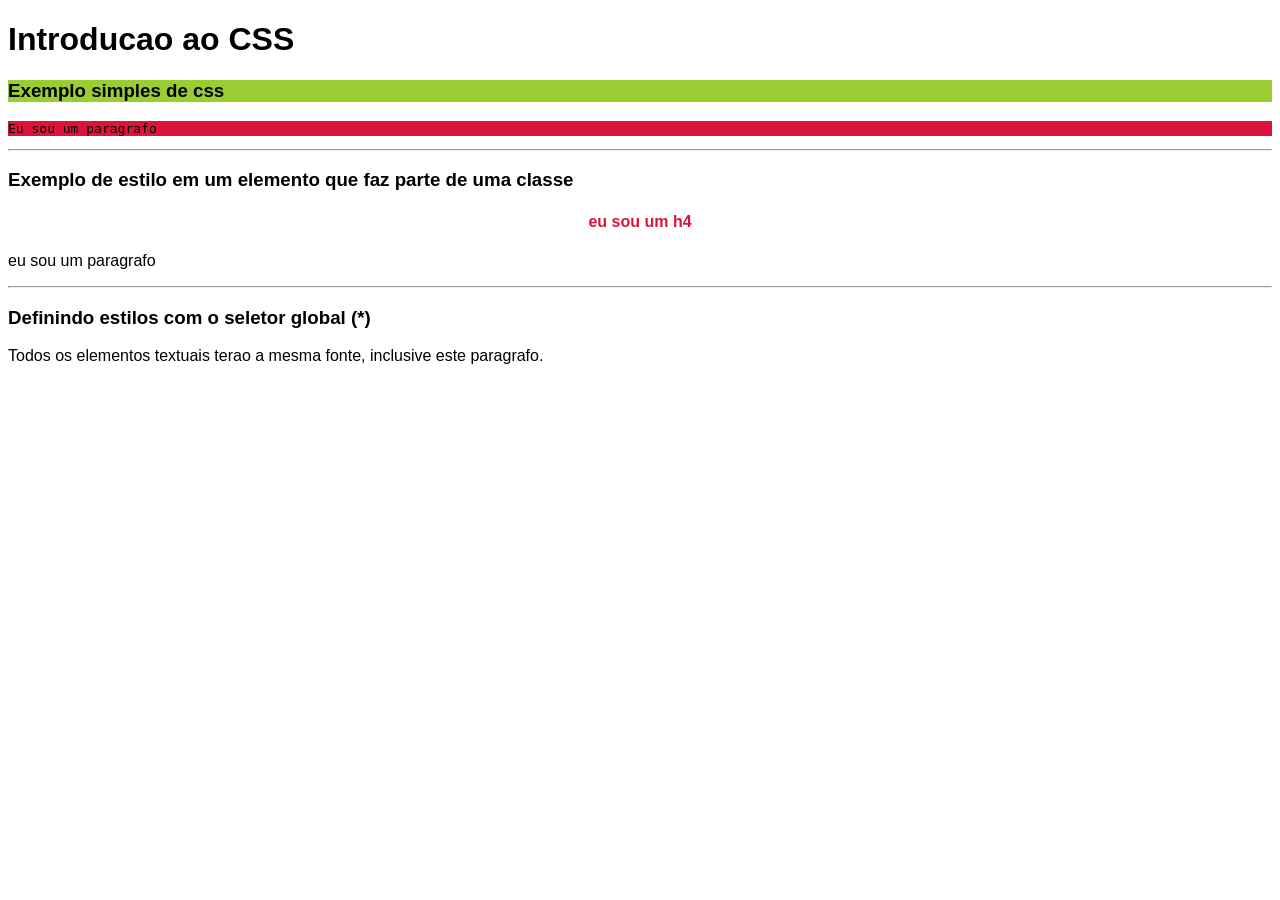
<file: Aula1/index.html>
<!DOCTYPE html>
    <html lang="pt-br">

<head>

    <meta charset="UTF-8">
    <meta name="viewport" content="width=device-width, initial-scale=1.0">
    <title>Conteudo Aula 01 - css</title>

<style>

    h4.centralizado {
        text-align: center;
        color: crimson;
    }

    * {
        font-family: 'Trebuchet MS', 'Lucida Sans Unicode', 'Lucida Grande', 'Lucida Sans', Arial, sans-serif;
    }










</style>

</head>
<body>

    <h1>Introducao ao  CSS</h1>


    <h3 style="font-family: sans-serif; background-color: yellowgreen;">Exemplo simples de css</h3>

    <p style="font-family: monospace;background-color: crimson;">Eu sou um paragrafo</p>

    <hr>

    
    <h3>Exemplo de estilo em um elemento que faz parte de uma classe</h3>


    <h4 class="centralizado">eu sou um h4</h4>

    <p class="centralizado">eu sou um paragrafo</p>

    <hr>

    <h3>Definindo estilos com o seletor global (*)</h3>


    <p>Todos os elementos textuais terao a mesma fonte, inclusive este paragrafo.</p>



    
</body>
</html>
</file>
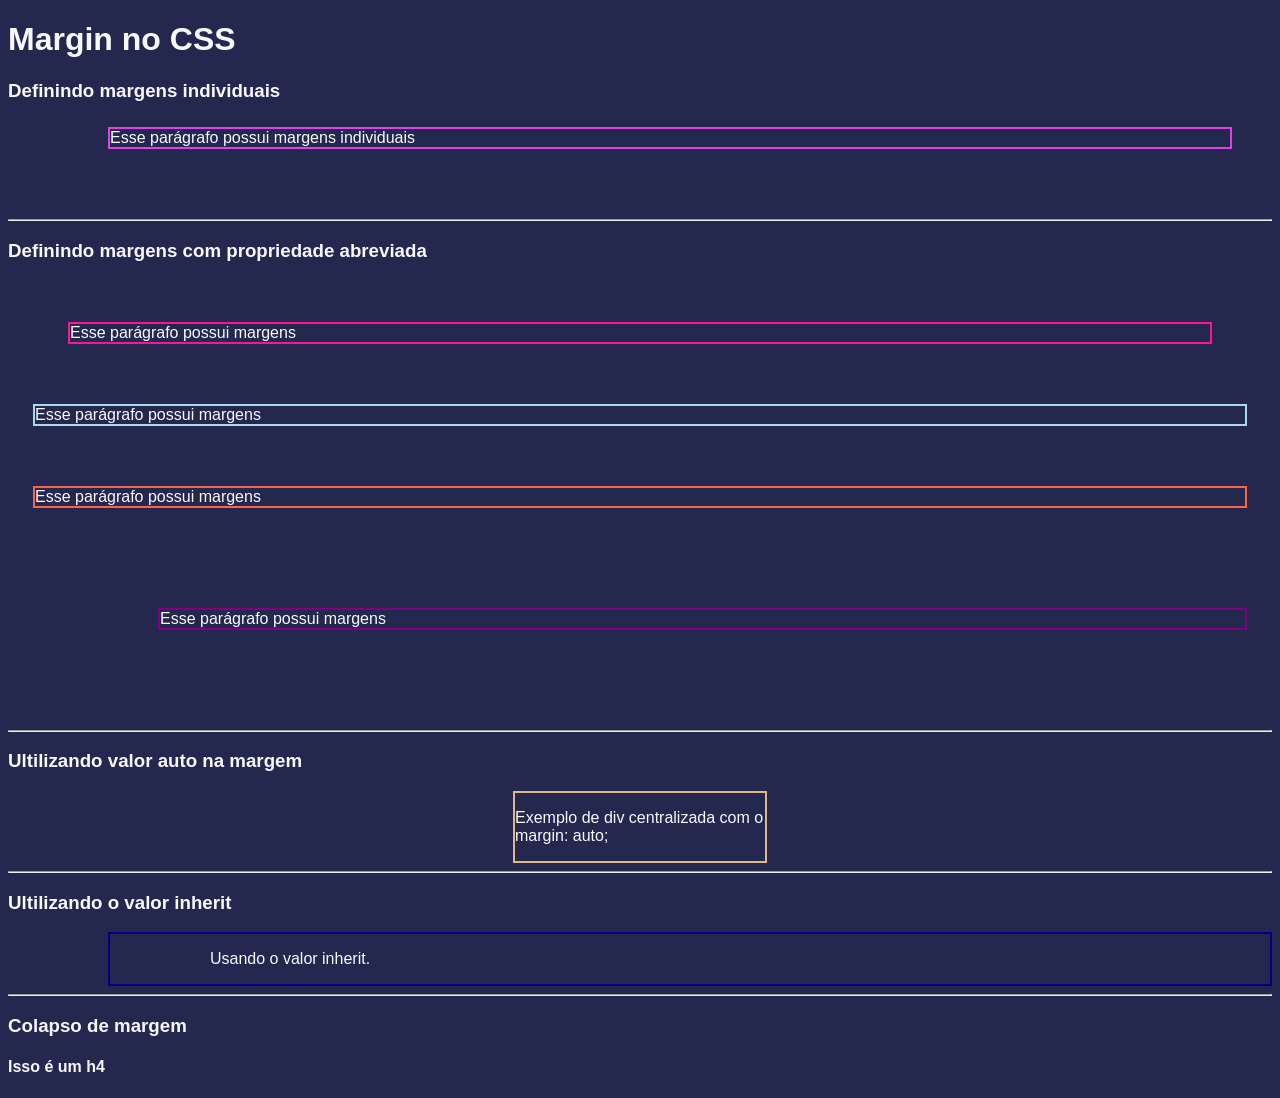
<file: Aula3/index.html>
<!DOCTYPE html>
<html lang="pt-br">
  <head>
    <meta charset="UTF-8">
    <meta name="viewport" content="width=device-width, initial-scale=1.0">

    <link rel="stylesheet" href="./css/style.css">

    <title>Conteúdo Aula03 - CSS</title>
  </head>
  <body>
    
    <h1>Margin no CSS</h1>

    <h3>Definindo margens individuais</h3>

    <p class="margin-ex1">Esse parágrafo possui margens individuais</p>

    <hr>

    <h3>Definindo margens com propriedade abreviada</h3>

    <p class="margin-ex2">Esse parágrafo possui margens</p>

    <p class="margin-ex3">Esse parágrafo possui margens</p>

    <p class="margin-ex4">Esse parágrafo possui margens</p>

    <p class="margin-ex5">Esse parágrafo possui margens</p>

    <hr>

    <h3>Ultilizando valor auto na margem</h3>

    <div class="margin-ex6">
        <p>Exemplo de div centralizada com o margin: auto;</p>
    </div>

    <hr>

    <h3>Ultilizando o valor inherit</h3>

    <div class="margin-ex7">
        <p class="p-ex7">Usando o valor inherit.</p>
    </div>

    <hr>

    <h3>Colapso de margem</h3>

    <h4 class="margin ex-8">Isso é um h4</h4>

    <p class="p-ex-ex8"Isso é um paragrafo</p>








</body>
</html>
</file>
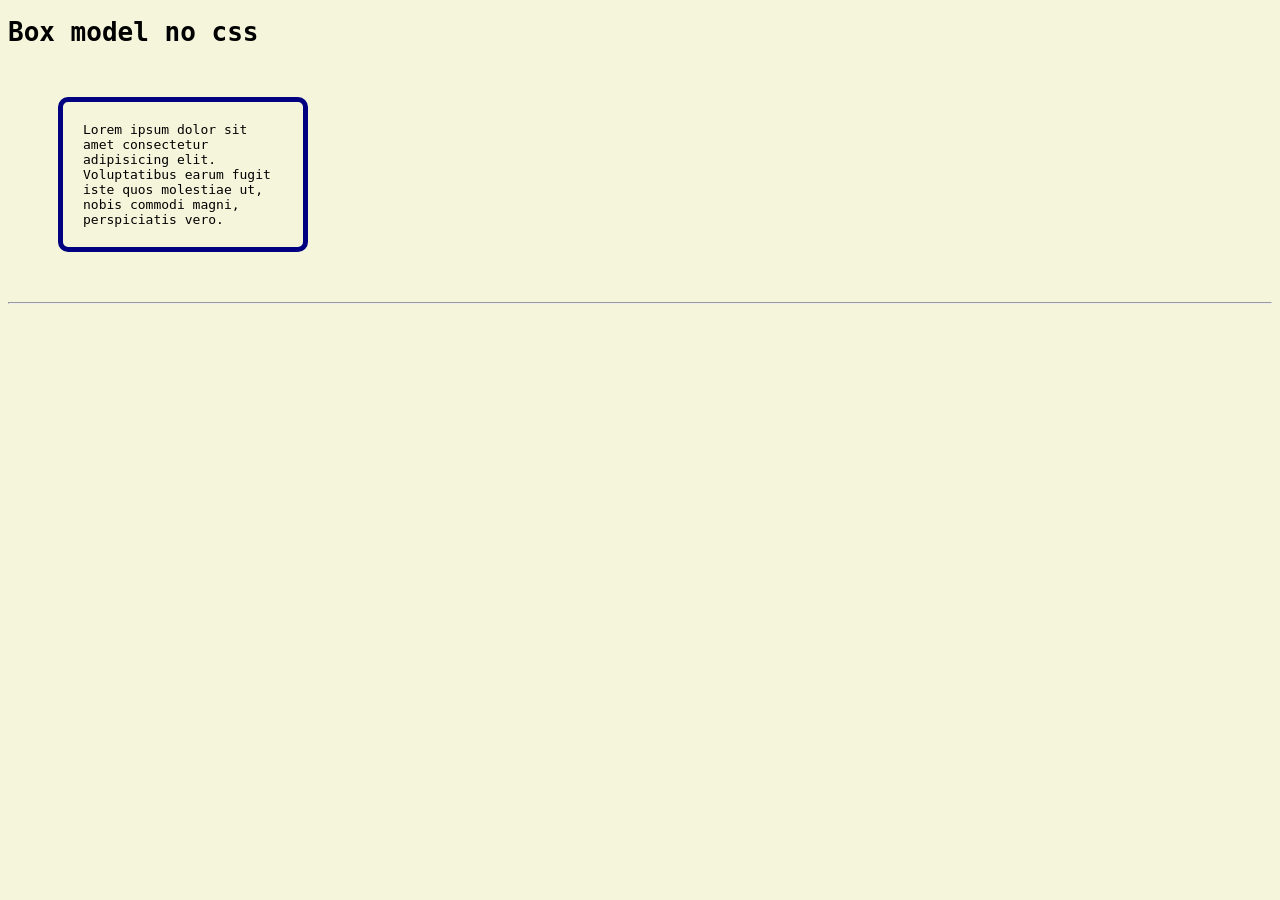
<file: Aula4/index.html>
<!DOCTYPE html>
<html lang="pt-br">
<head>

    <meta charset="UTF-8">
    <meta name="viewport" content="width=device-width, initial-scale=1.0">
    <title>Conteudo da Aula 4 - CSS</title>

    <link rel="stylesheet" href="./css/style.css">


</head>
<body>
    
    <h1>Box model no css</h1>

    <p class="p-boxmodel">Lorem ipsum dolor sit amet consectetur adipisicing elit. Voluptatibus earum fugit iste quos molestiae ut, nobis commodi magni, perspiciatis vero.</p>

<hr>



















</body>
</html>
</file>
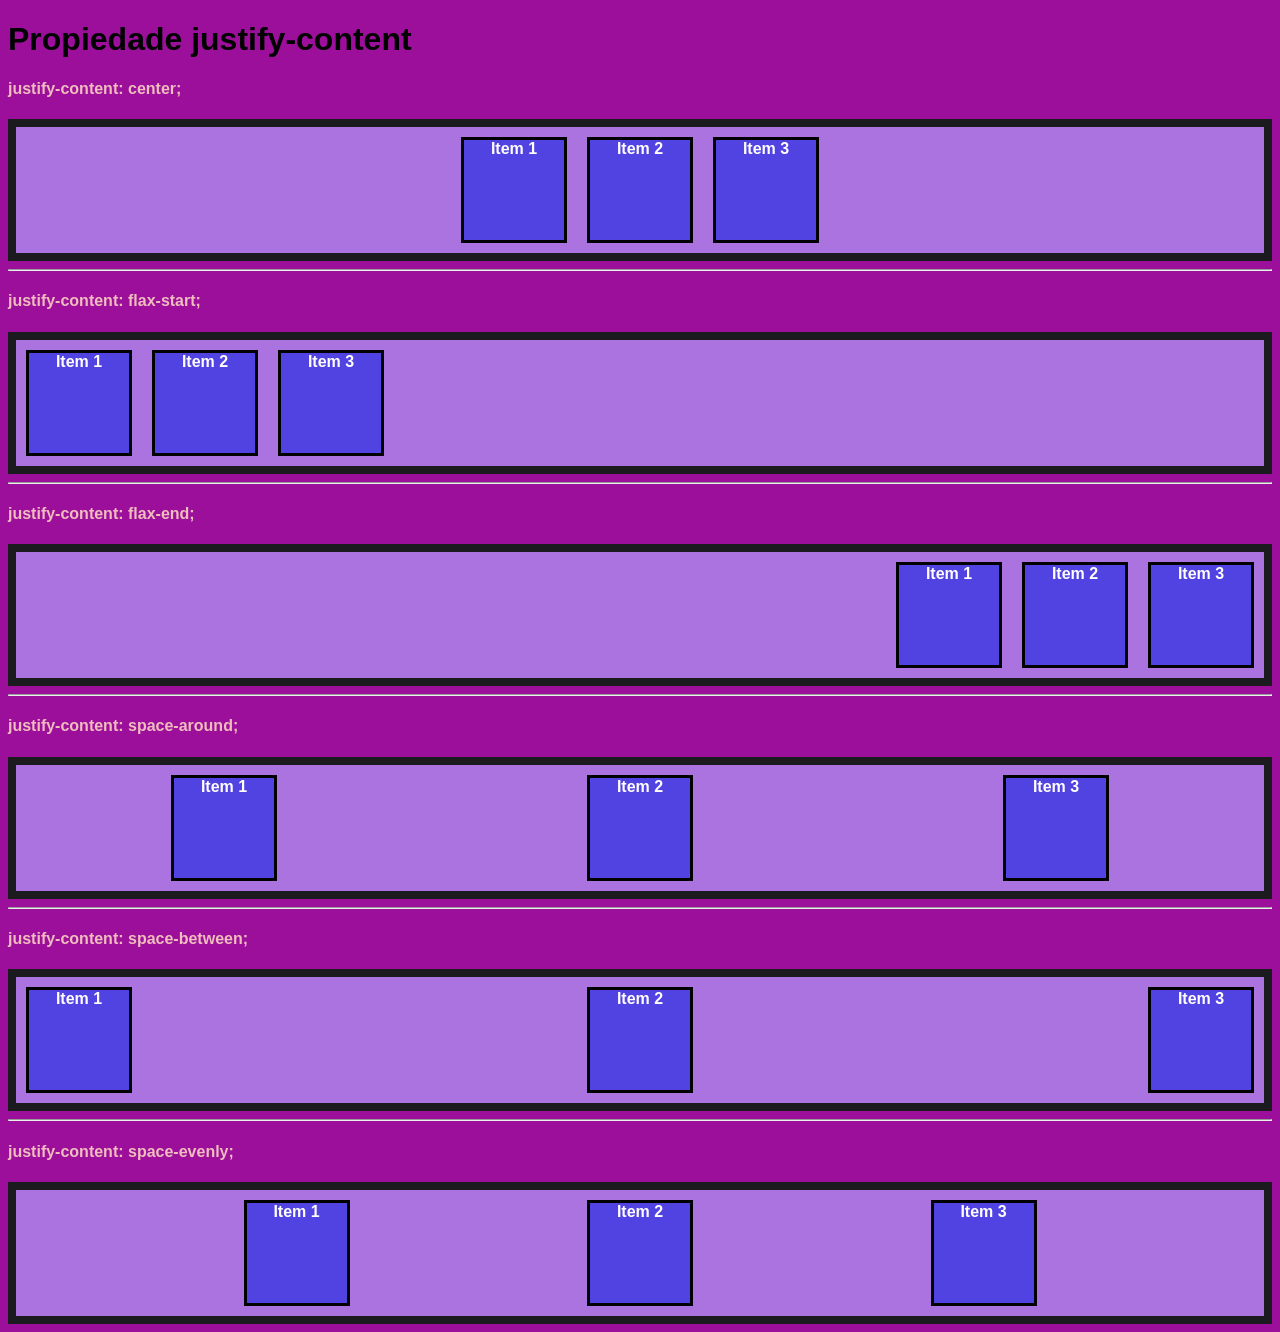
<file: Aula5/index.html>
<!DOCTYPE html>
<html lang="pt-br">
<head>

    <meta charset="UTF-8">
    <meta name="viewport" content="width=device-width, initial-scale=1.0">

    <title>Conteudo da Aula 5 - CSS</title>

    <link rel="stylesheet" href="./css/stayle.css">

</head>
<body>
    
    <h1>Propiedade justify-content</h1>

    <h4>justify-content: center;</h4>

    <div class="center">
        <div>Item 1</div>
        <div>Item 2</div>
        <div>Item 3</div>
    </div>

<hr>

<h4>justify-content: flax-start;</h4>

    <div class="flex-start">
        <div>Item 1</div>
        <div>Item 2</div>
        <div>Item 3</div>
    </div>

<hr>

<h4>justify-content: flax-end;</h4>

    <div class="flex-end">
        <div>Item 1</div>
        <div>Item 2</div>
        <div>Item 3</div>
    </div>

<hr>

<h4>justify-content: space-around;</h4>

    <div class="space-around">
        <div>Item 1</div>
        <div>Item 2</div>
        <div>Item 3</div>
    </div>

<hr>

    <h4>justify-content: space-between;</h4>

    <div class="space-between">
        <div>Item 1</div>
        <div>Item 2</div>
        <div>Item 3</div>
    </div>

<hr>

    <h4>justify-content: space-evenly;</h4>

    <div class="space-evenly">
        <div>Item 1</div>
        <div>Item 2</div>
        <div>Item 3</div>
    </div>








</body>
</html>
</file>
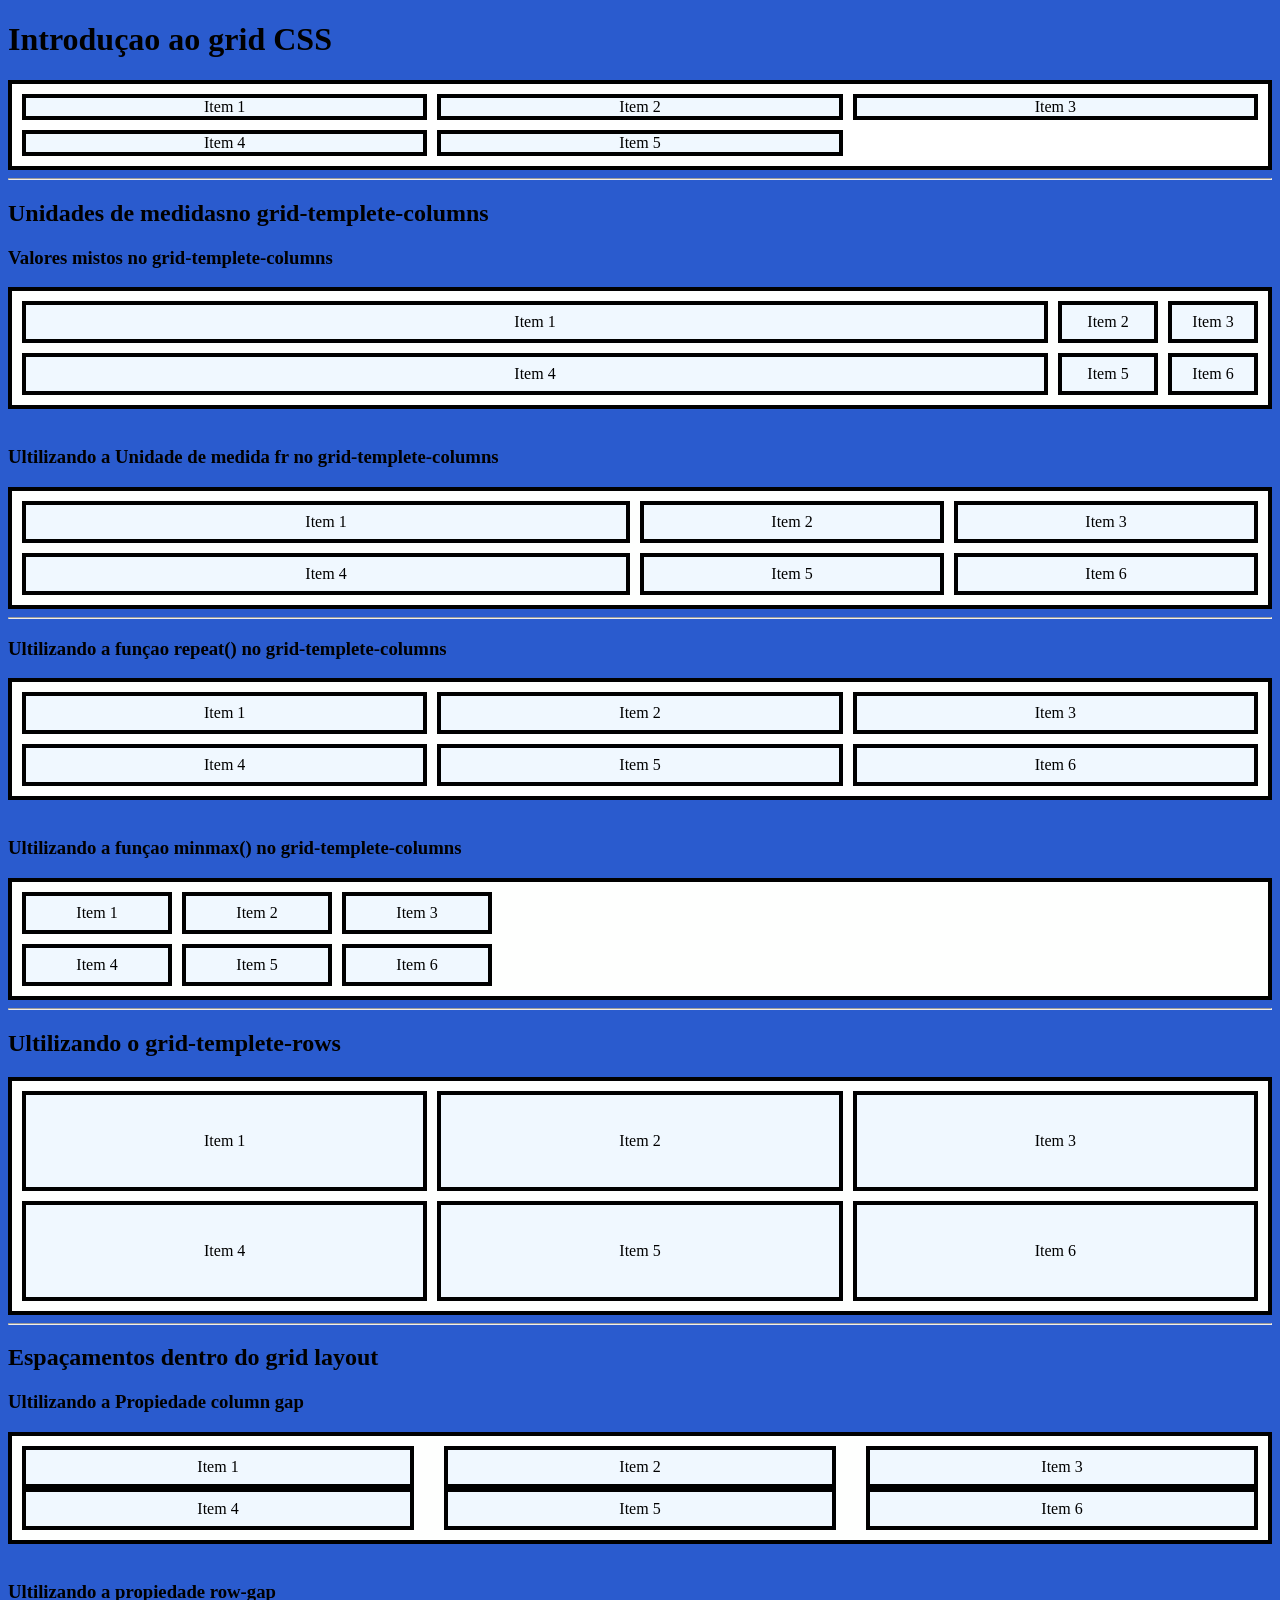
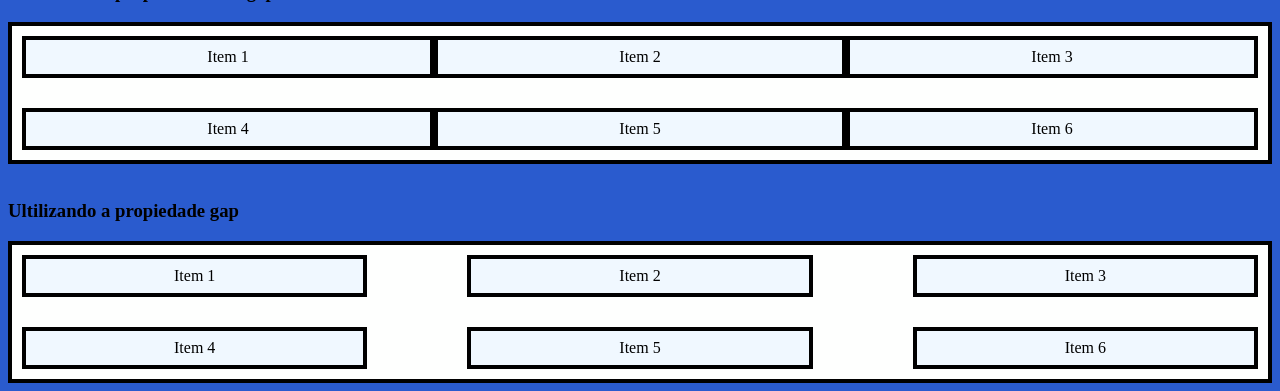
<file: Aula7/index.html>
<!doctype html>
<html lang="pt-br">
  <head>
    <meta charset="UTF-8" />
    <meta name="viewport" content="width=device-width, initial-scale=1.0" />
    <title>Conteúdo Aula07 - CSS</title>

    <link rel="stylesheet" href="./css/style.css" />
  </head>
  <body>
    <h1>Introduçao ao grid CSS</h1>

    <div class="container">
      <div>Item 1</div>
      <div>Item 2</div>
      <div>Item 3</div>
      <div>Item 4</div>
      <div>Item 5</div>
    </div>

    <hr />

    <h2>Unidades de medidasno grid-templete-columns</h2>

    <h3>Valores mistos no grid-templete-columns</h3>

    <div class="ex1">
      <div>Item 1</div>
      <div>Item 2</div>
      <div>Item 3</div>
      <div>Item 4</div>
      <div>Item 5</div>
      <div>Item 6</div>
    </div>

    <br />

    <h3>Ultilizando a Unidade de medida fr no grid-templete-columns</h3>

    <div class="ex2">
      <div>Item 1</div>
      <div>Item 2</div>
      <div>Item 3</div>
      <div>Item 4</div>
      <div>Item 5</div>
      <div>Item 6</div>
    </div>

<hr>

    <h3>Ultilizando a funçao repeat() no grid-templete-columns</h3>

    <div class="ex3">
        <div>Item 1</div>
        <div>Item 2</div>
        <div>Item 3</div>
        <div>Item 4</div>
        <div>Item 5</div>
        <div>Item 6</div>
    </div>

<br>

    <h3>Ultilizando a funçao minmax() no grid-templete-columns</h3>

    <div class="ex4">
        <div>Item 1</div>
        <div>Item 2</div>
        <div>Item 3</div>
        <div>Item 4</div>
        <div>Item 5</div>
        <div>Item 6</div>
    </div>

<hr>

    <h2>Ultilizando o grid-templete-rows</h2>

<div class="ex5">
    <div>Item 1</div>
    <div>Item 2</div>
    <div>Item 3</div>
    <div>Item 4</div>
    <div>Item 5</div>
    <div>Item 6</div>
</div>

<hr>

    <h2>Espaçamentos dentro do grid layout</h2>

    <h3>Ultilizando a Propiedade column gap</h3>

    <div class="ex6">
        <div>Item 1</div>
        <div>Item 2</div>
        <div>Item 3</div>
        <div>Item 4</div>
        <div>Item 5</div>
        <div>Item 6</div>
    </div>

<br>

    <h3>Ultilizando a propiedade row-gap</h3>

    <div class="ex7">
        <div>Item 1</div>
        <div>Item 2</div>
        <div>Item 3</div>
        <div>Item 4</div>
        <div>Item 5</div>
        <div>Item 6</div>
    </div>

<br>

    <h3>Ultilizando a propiedade gap</h3>

     <div class="ex8">
        <div>Item 1</div>
        <div>Item 2</div>
        <div>Item 3</div>
        <div>Item 4</div>
        <div>Item 5</div>
        <div>Item 6</div>
    </div>














  </body>
</html>
</file>
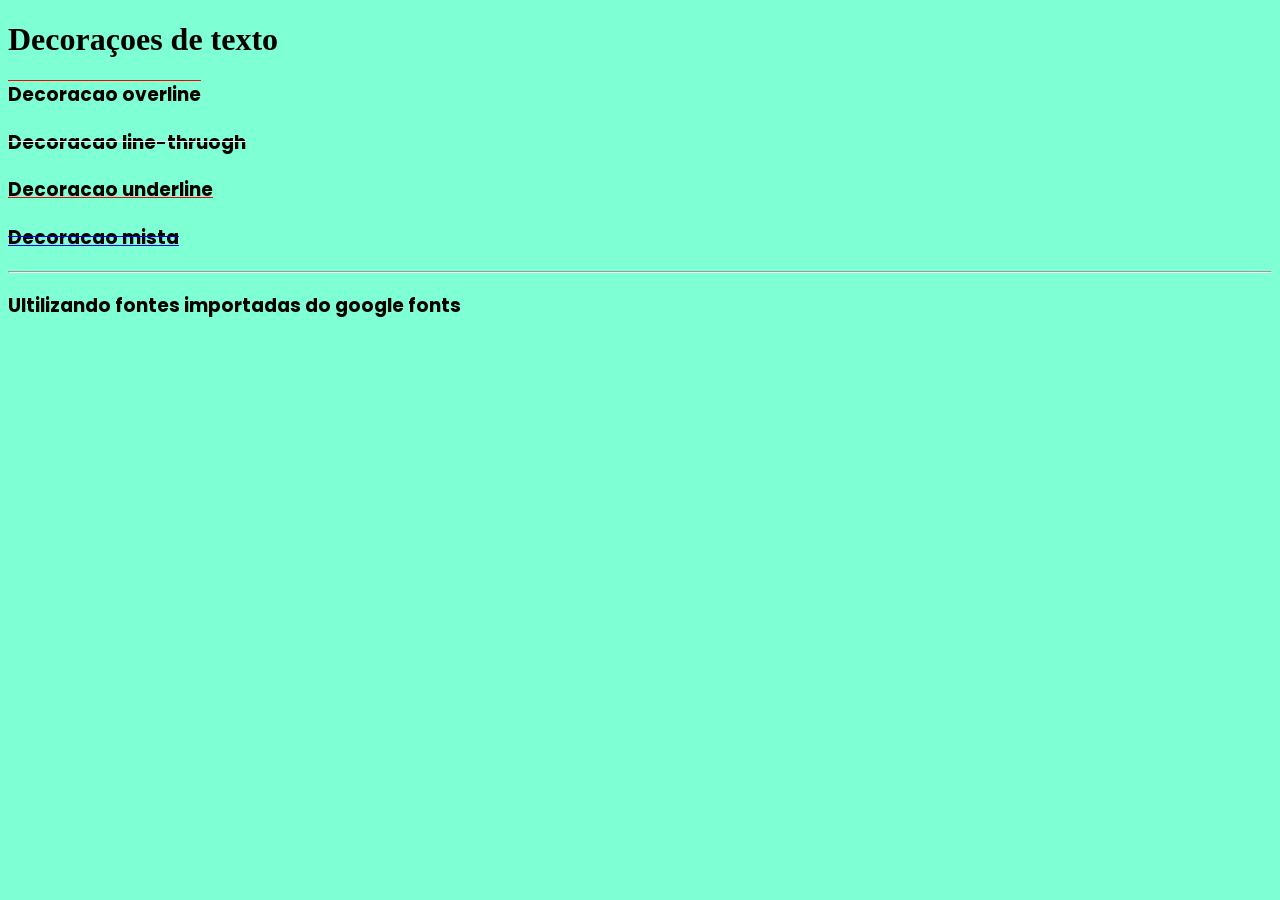
<file: Aula8/index.html>
<!doctype html>
<html lang="pt-br">
  <head>
    <meta charset="UTF-8" />
    <meta name="viewport" content="width=device-width, initial-scale=1.0" />
    <title>Conteúdo Aula08 - CSS</title>

    <link rel="stylesheet" href="./css/style.css" />
    
  </head>
  <body>
    <h1>Decoraçoes de texto</h1>

    <h3 class="ex1">Decoracao overline</h3>
    <h3 class="ex2">Decoracao line-thruogh</h3>
    <h3 class="ex3">Decoracao underline</h3>
    <h3 class="ex4">Decoracao mista</h3>

    <hr>

    <h3>Ultilizando fontes importadas do google fonts</h3>

    











  </body>
</html>
</file>
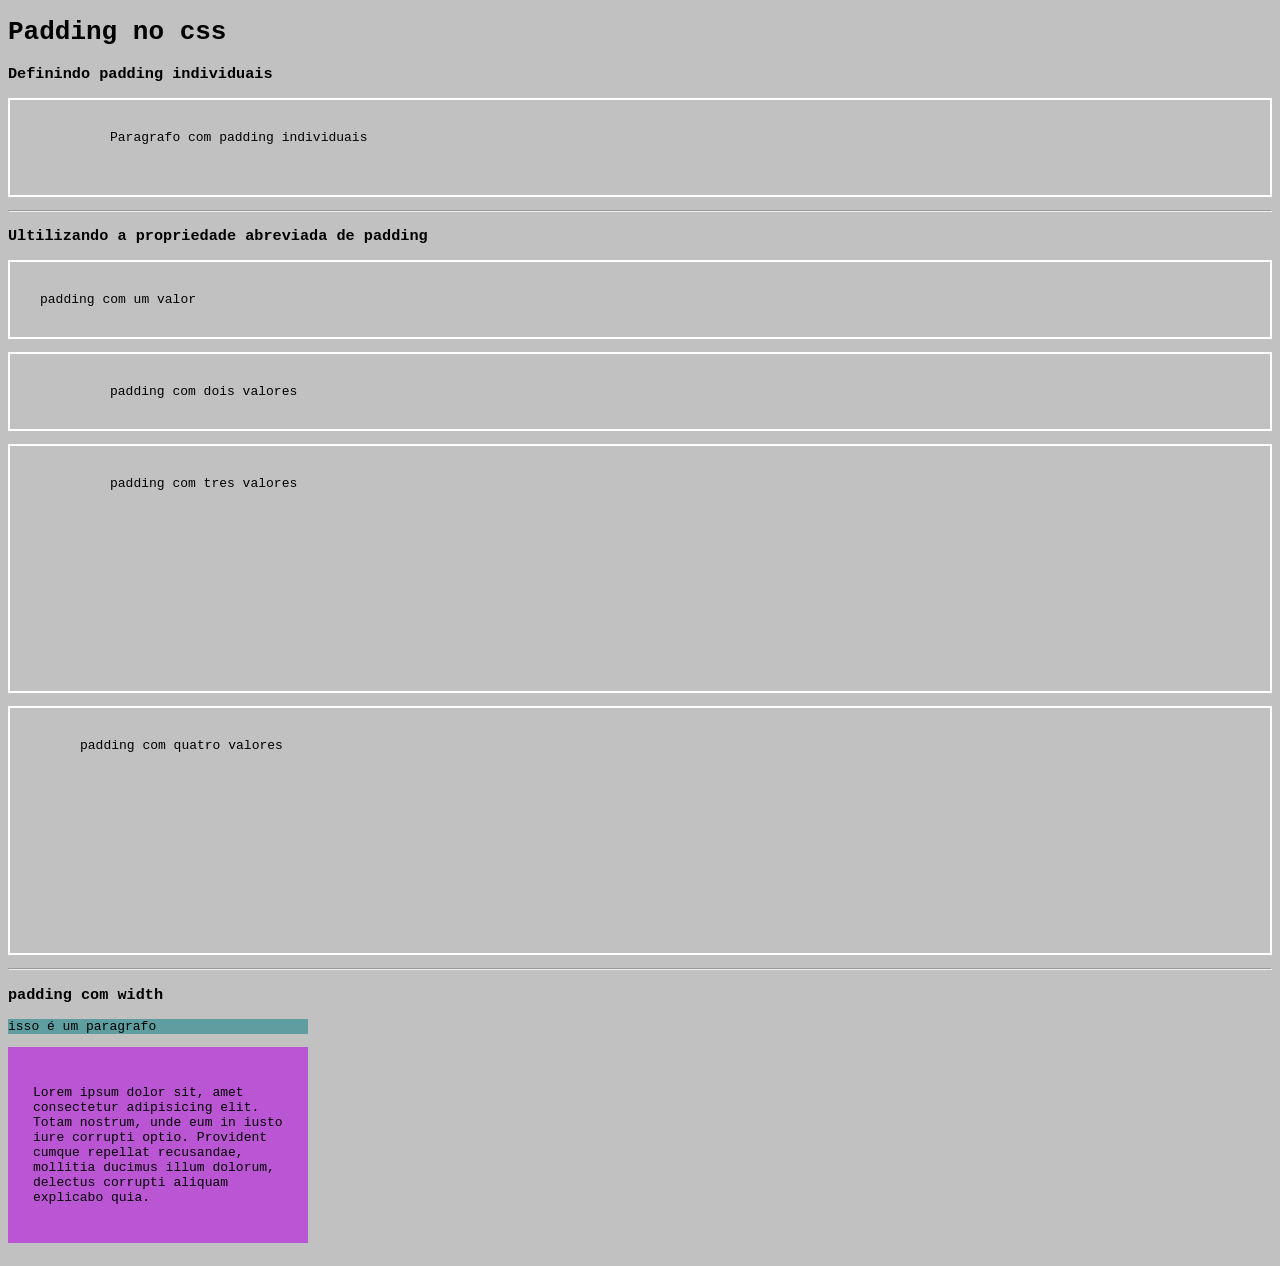
<file: Aula3/index2.html>
<!DOCTYPE html>
<html lang="pt-br">
<head>
    <meta charset="UTF-8">
    <meta name="viewport" content="width=device-width, initial-scale=1.0">
    <title>Conteudo Aula 3 - CSS</title>

    <link rel="stylesheet" href="../Aula3/css/stale2.css">
</head>
<body>
    
<h1>Padding no css</h1>

<h3>Definindo padding individuais</h3>

<p class="ex1">Paragrafo com padding individuais</p>

<hr>

<h3>Ultilizando a propriedade abreviada de padding</h3>

<p class="padding-abbr1">padding com um valor</p>
<p class="padding-abbr2">padding com dois valores </p>
<p class="padding-abbr3">padding com tres valores </p>
<p class="padding-abbr4">padding com quatro valores <p>

<hr>

<h3>padding com width</h3>

<div class="padding-width1">
    <p>isso é um paragrafo</p>
</div>

<div class="padding-width2">
    <p>Lorem ipsum dolor sit, amet consectetur adipisicing elit. Totam nostrum, unde eum in iusto iure corrupti optio. Provident cumque repellat recusandae, mollitia ducimus illum dolorum, delectus corrupti aliquam explicabo quia.</p>
</div>









</body>
</html>
</file>
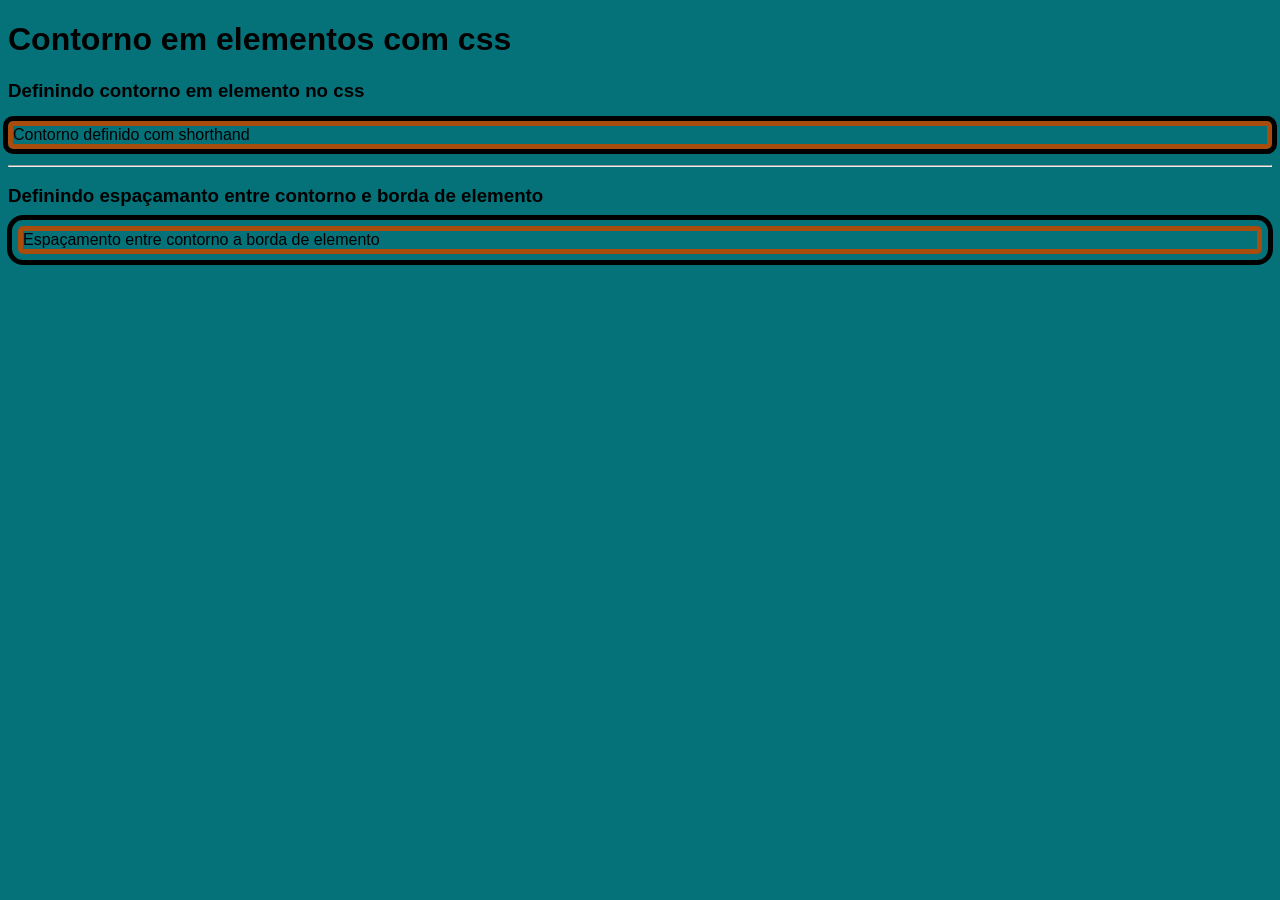
<file: Aula4/index2.html>
<!DOCTYPE html>
<html lang="pt-br">
<head>
    <meta charset="UTF-8">
    <meta name="viewport" content="width=device-width, initial-scale=1.0">
    <title>Conteudo da Aula 4 - CSS</title>

    <link rel="stylesheet" href="./css/style2.css"

</head>
<body>
    
    <h1>Contorno em elementos com css</h1>

    <h3>Definindo contorno em elemento no css</h3>

    <p class="contorno1">Contorno definido com shorthand</p>

<hr>

    <h3>Definindo espaçamanto entre contorno e borda de elemento</h3>

    <P class="contorno2">Espaçamento entre contorno a borda de elemento</P>














</body>
</html>
</file>
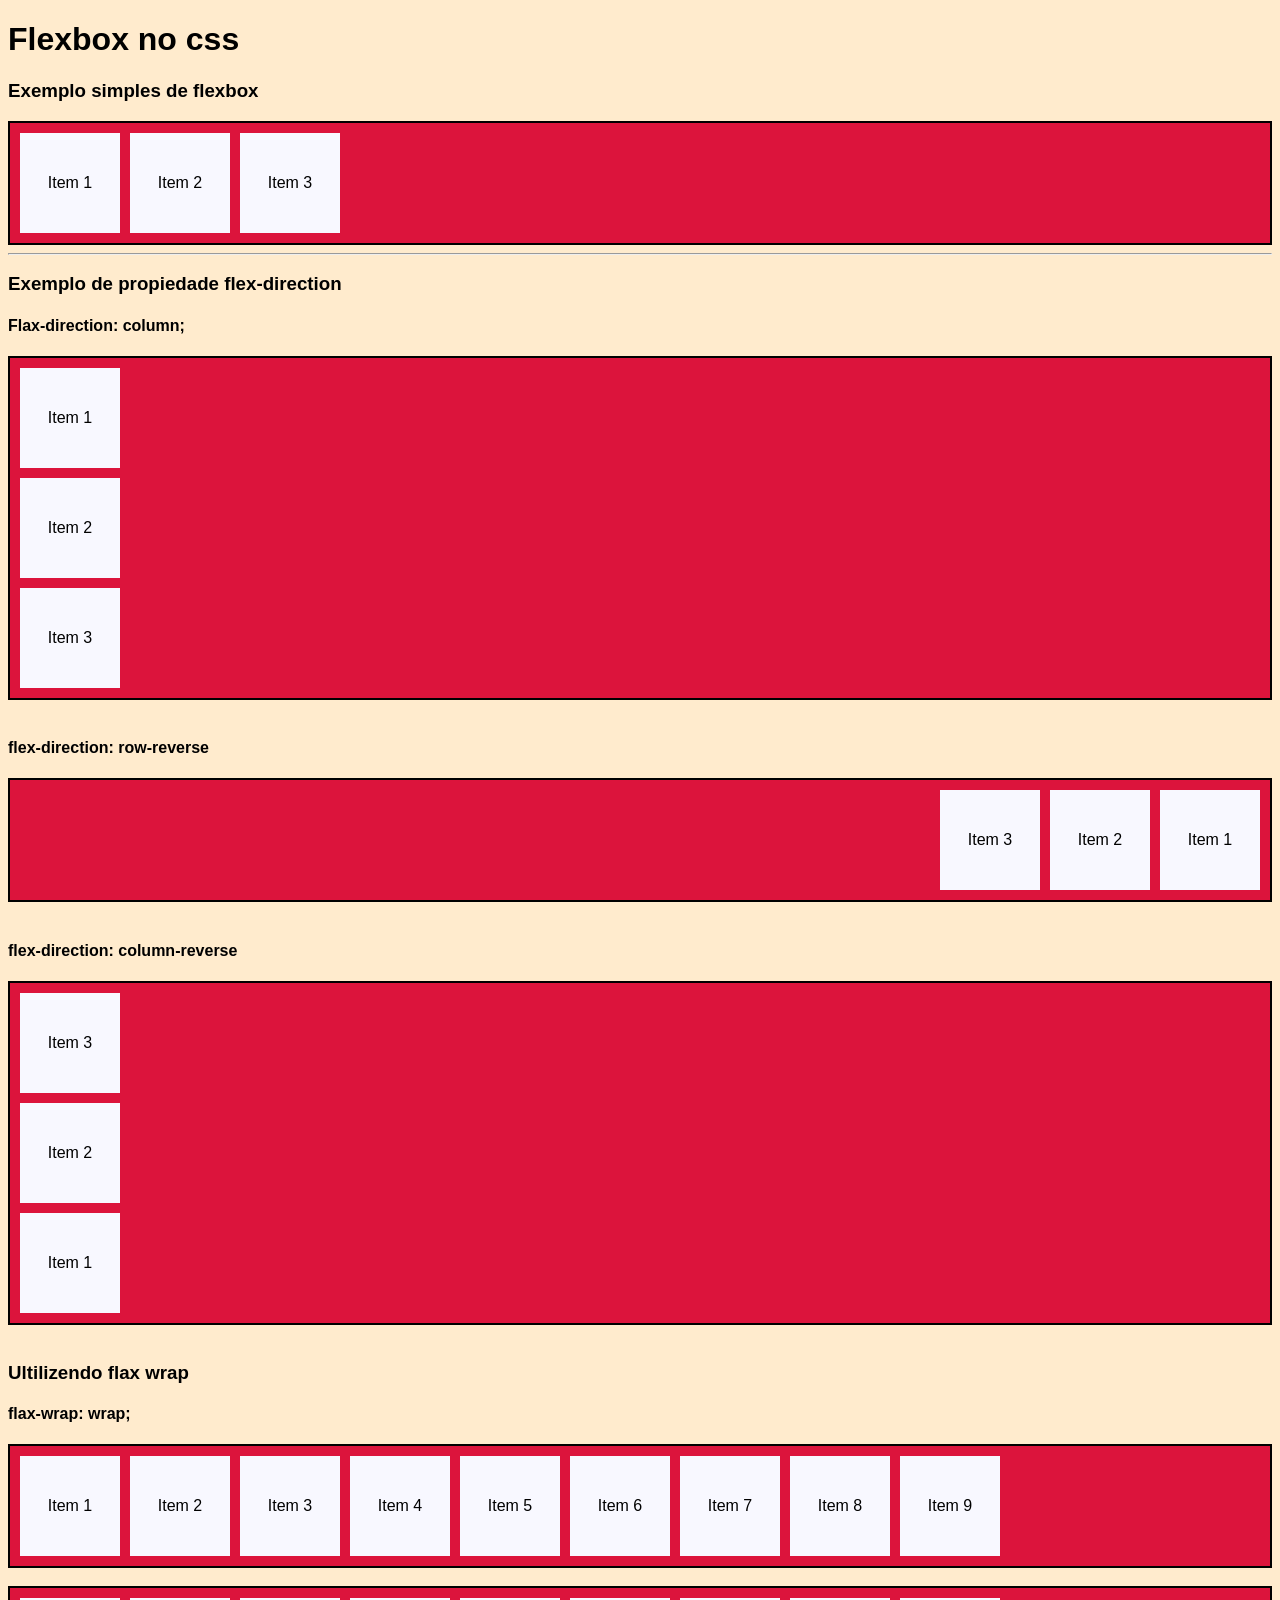
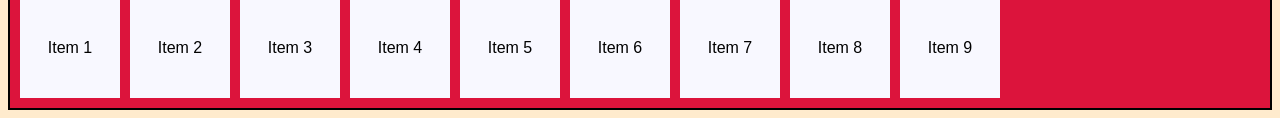
<file: Aula4/index3.html>
<!DOCTYPE html>
<html lang="pt-br">
<head>
    <meta charset="UTF-8">
    <meta name="viewport" content="width=device-width, initial-scale=1.0">
    <title>Conteudo da Aula 4 - CSSt</title>

    <link rel="stylesheet" href="./css/style3.css">

</head>
<body>
    
    <h1>Flexbox no css</h1>

    <h3>Exemplo simples de flexbox </h3>

    <div class="ex1">
        <div>Item 1</div>
        <div>Item 2</div>
        <div>Item 3</div>
       
    </div>
    
<hr>

    <h3>Exemplo de propiedade flex-direction</h3>

    <h4>Flax-direction: column;</h4>

    <div class="ex2-column">
        <div>Item 1</div>
        <div>Item 2</div>
        <div>Item 3</div>
        
    </div>

<br>

    <h4>flex-direction: row-reverse</h4>

    <div class="ex2-row-reverse">
        <div>Item 1</div>
        <div>Item 2</div>
        <div>Item 3</div>
    </div>

<br>

    <h4>flex-direction: column-reverse</h4>

    <div class="ex2-column-reverse">
        <div>Item 1</div>
        <div>Item 2</div>
        <div>Item 3</div>
    </div>

<br>

    <h3>Ultilizendo flax wrap</h3>

    <h4>flax-wrap: wrap;</h4>

    <div class="ex3-wrap">
    <div>Item 1</div>
    <div>Item 2</div>
    <div>Item 3</div>
    <div>Item 4</div>
    <div>Item 5</div>
    <div>Item 6</div>
    <div>Item 7</div>
    <div>Item 8</div>
    <div>Item 9</div>

    </div>

<br>

    <div class="ex3-wrap-reverse">
    <div>Item 1</div>
    <div>Item 2</div>
    <div>Item 3</div>
    <div>Item 4</div>
    <div>Item 5</div>
    <div>Item 6</div>
    <div>Item 7</div>
    <div>Item 8</div>
    <div>Item 9</div>

</div>


















</body>
</html>
</file>
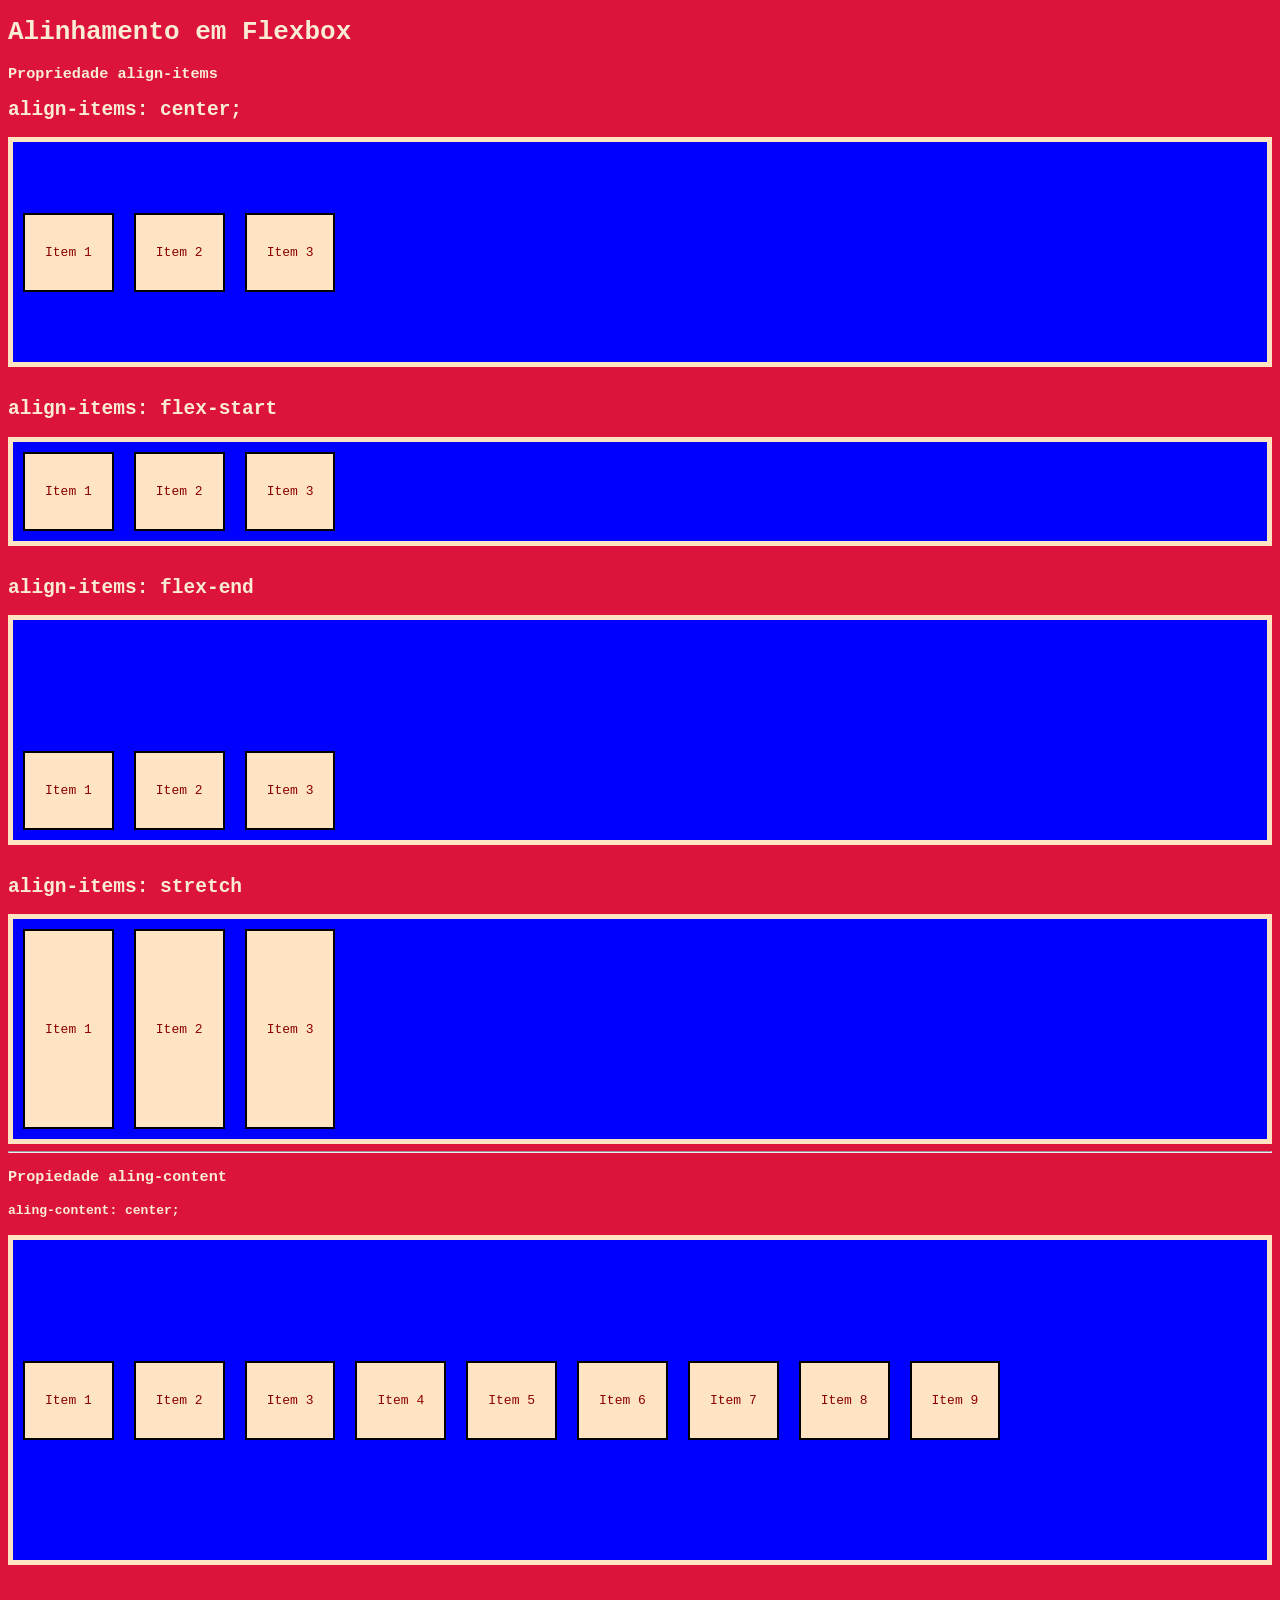
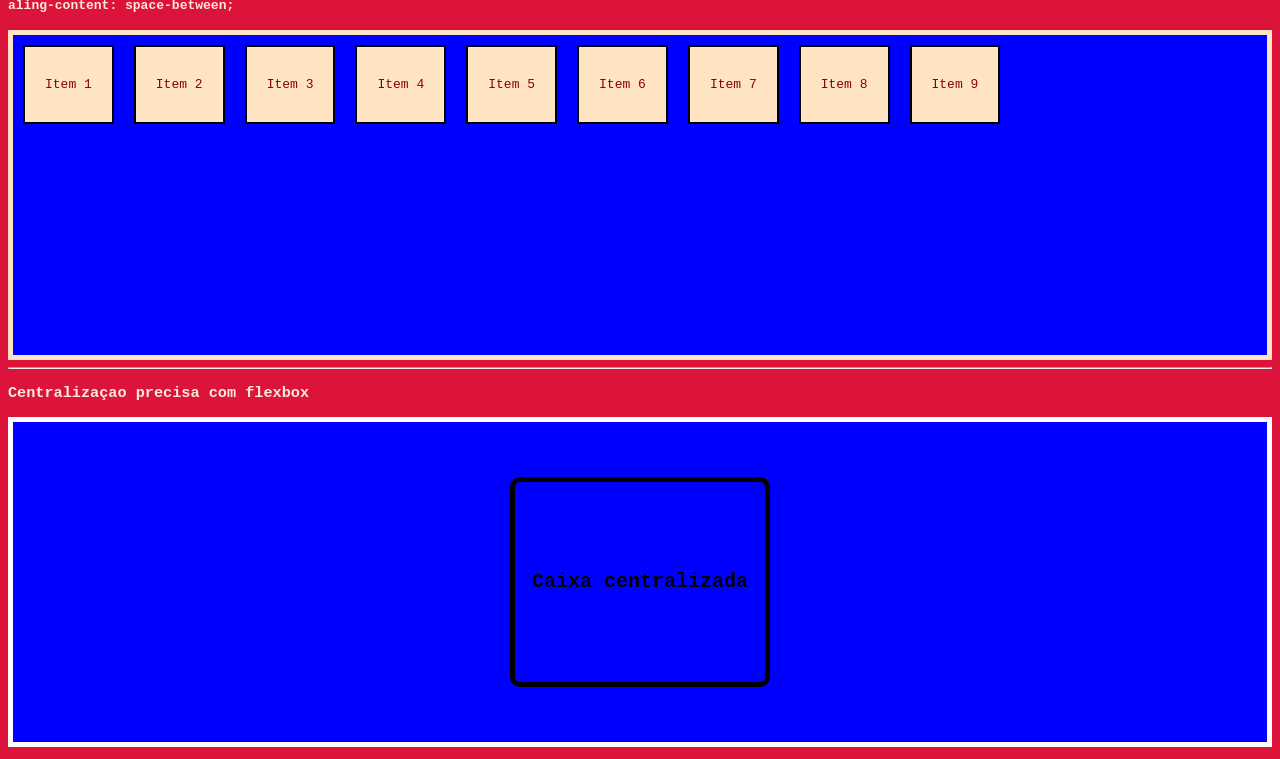
<file: Aula5/index2.html>
<!DOCTYPE html>
<html lang="pt-br">
<head>
    <meta charset="UTF-8">
    <meta name="viewport" content="width=device-width, initial-scale=1.0">

<link rel="stylesheet" href="./css/stayle2.css">

    <title>Conteúdo Aula 05 - CSS</title>
</head>
<body>

<h1>Alinhamento em Flexbox</h1>

<h3>Propriedade align-items</h3>

<h2>align-items: center;</h2>

<div class="center-1">
    <div>Item 1</div>
    <div>Item 2</div>
    <div>Item 3</div>
</div>

    <br>

<h2>align-items: flex-start</h2>

<div class="flex-start-1">
    <div>Item 1</div>
    <div>Item 2</div>
    <div>Item 3</div>
</div>

<br>

<h2>align-items: flex-end</h2>

<div class="flex-end-1">
<div>Item 1</div>
<div>Item 2</div>
<div>Item 3</div>
</div>

<br>

<h2>align-items: stretch</h2>

<div class="stretch-1">
    <div>Item 1</div>
    <div>Item 2</div>
    <div>Item 3</div>
</div>

<hr>

    <h3>Propiedade aling-content</h3>

    <h4>aling-content: center;</h4>

    <div class="center-2">
       <div>Item 1</div>
       <div>Item 2</div>
       <div>Item 3</div>
       <div>Item 4</div>
       <div>Item 5</div>
       <div>Item 6</div>
       <div>Item 7</div>
       <div>Item 8</div>
       <div>Item 9</div>
    </div>

    <br>

    <h4>aling-content: space-between;</h4>

    <div class="space-between-2">
       <div>Item 1</div>
       <div>Item 2</div>
       <div>Item 3</div>
       <div>Item 4</div>
       <div>Item 5</div>
       <div>Item 6</div>
       <div>Item 7</div>
       <div>Item 8</div>
       <div>Item 9</div>
    </div>

<hr>

    <h3>Centralizaçao precisa com flexbox</h3>

    <div class="container">
        <div>Caixa centralizada </div>
    </div>








    
</body>
</html>
</file>
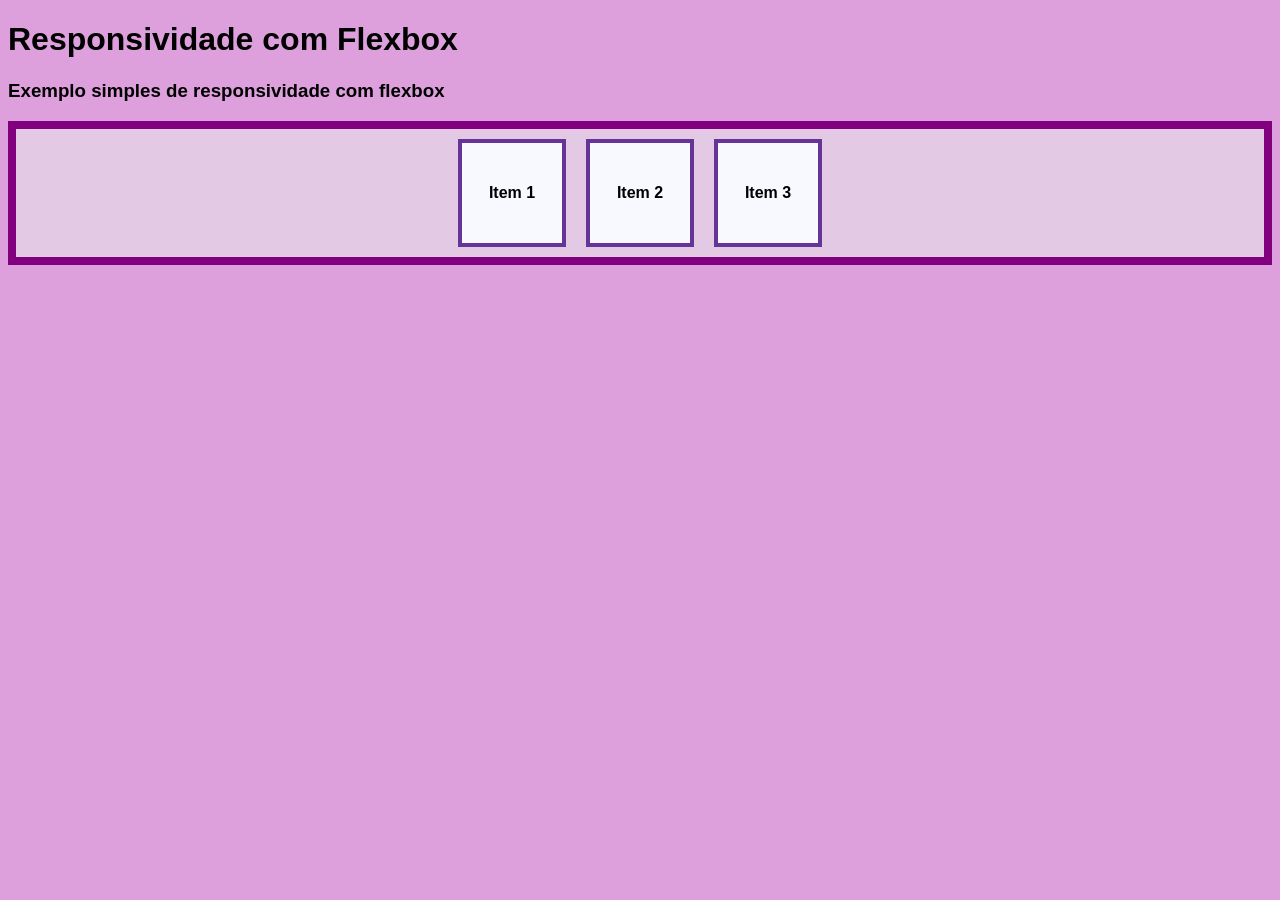
<file: Aula6/index2.html>
<!DOCTYPE html>
<html lang="pt-br">
  <head>
    <meta charset="UTF-8">
    <meta name="viewport" content="width=device-width, initial-scale=1.0">

    <link rel="stylesheet" href="./css/style2.css">

    <title>Conteúdo Aula06 - CSS</title>
  </head>
  <body>
    
    <h1>Responsividade com Flexbox</h1>

    <h3>Exemplo simples de responsividade com flexbox</h3>

    <section>
      <div class="container">
        <div>Item 1</div>
        <div>Item 2</div>
        <div>Item 3</div>
      </div>
    </section>

  </body>
</html>
</file>
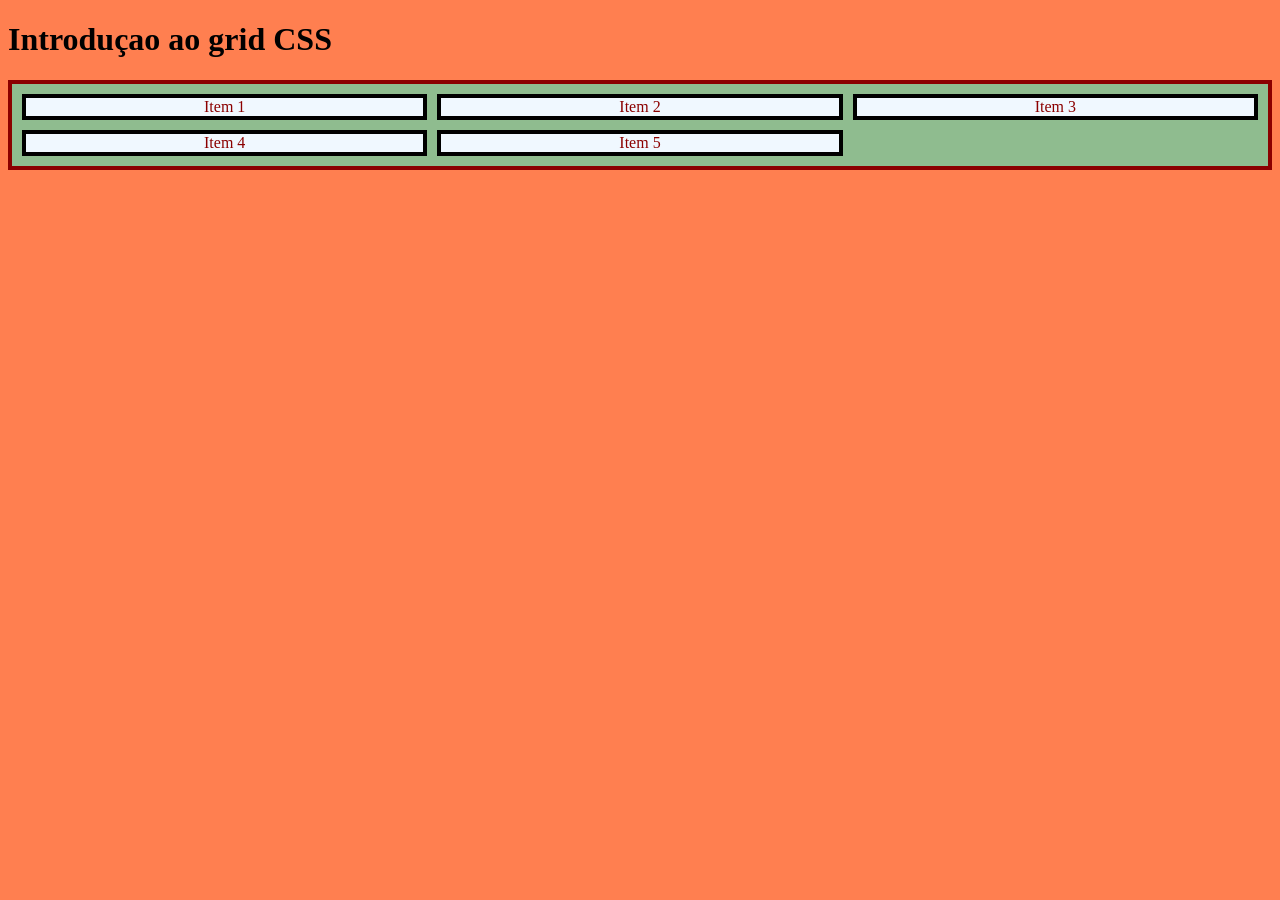
<file: Aula6/index3.html>
<!DOCTYPE html>
<html lang="pt-br">
<head>
    <meta charset="UTF-8">
    <meta name="viewport" content="width=device-width, initial-scale=1.0">
    <title>Conteúdo Aula06 - CSS</title>

<link rel="stylesheet" href="css/style3.css">


</head>
<body>
    
    <h1>Introduçao ao grid CSS</h1>

    <div class="container">
        <div>Item 1</div>
        <div>Item 2</div>
        <div>Item 3</div>
        <div>Item 4</div>
        <div>Item 5</div>
    </div>























</body>
</html>
</file>
<file: Aula3/css/style.css>
body {
  background-color: rgb(36, 39, 78);
  color: ghostwhite;
  font-family: sans-serif;
}

/* Definindo margens individuais */
p.margin-ex1 {
  border: 2px solid rgb(225, 64, 231);
  margin-top: 25px;
  margin-right: 40px;
  margin-bottom: 70px;
  margin-left: 100px;
}

/* Definindo margens com propriedade abreviada */
p.margin-ex2 {
  border: 2px solid deeppink;
  margin: 60px;
}

p.margin-ex3 {
  border: 2px solid lightblue;
  margin: 60px 25px;
}

p.margin-ex4 {
  border: 2px solid tomato;
  margin: 60px 25px 100px;
}

p.margin-ex5 {
  border: 2px solid purple;
  margin: 60px 25px 100px 150px;
}

/* Margem com valor automatico*/
div.margin-ex6 {
    border: 2px solid burlywood;
    margin: auto;
    width: 250px;
}
    
/* Margem com o valor inherit*/
div.margin-ex7 {
    border: 2px solid navy;
    margin-left: 100px;
}

p.p-ex7 {
    margin-left: inherit;
}

/* Colapso de margens*/

h4.margin-ex8 {
    margin-bottom: 100px;
}

p.p-ex8 {
    margin-top: 50px;
}
</file>
<file: Aula4/css/style.css>
body {
    background-color: beige;
    font-family: monospace;
}

/* Definindo propiedades para box model*/

p.p-boxmodel {
    border: 5px solid navy;
    padding: 20px;
    margin: 50px;
    width: 200px;
    border-radius: 10px;
}
</file>
<file: Aula5/css/stayle.css>
body {
    background-color: rgb(155, 15, 155);
    font-family: sans-serif;

}

h4 {
    color: rgb(240, 189, 189) ;
}


.center div,
.flex-start div,
.flex-end div,
.space-around div,
.space-between div,
.space-evenly div {
    background-color: rgb(81, 67, 225);
    color: rgb(255, 253, 253);
    border: 3px solid black;
    width: 100px;
    height: 100px;
    text-align: center;
    font-weight: bold;
}

/*Ultilizando a propiedade justify-content*/

.center {
    background-color: rgb(171, 115, 223);
    border: 8px solid rgb(27, 27, 31);
    padding: 10px;
    display: flex;
    gap: 20px;
    justify-content: center;
}

.flex-start {
     background-color: rgb(171, 115, 223);
    border: 8px solid rgb(27, 27, 31);
    padding: 10px;
    display: flex;
    gap: 20px;
    justify-content: flex-start;
    /*Valor padao */
}

.flex-end {
     background-color: rgb(171, 115, 223);
    border: 8px solid rgb(27, 27, 31);
    padding: 10px;
    display: flex;
    gap: 20px;
    justify-content: flex-end;
}

.space-around {
     background-color: rgb(171, 115, 223);
    border: 8px solid rgb(27, 27, 31);
    padding: 10px;
    display: flex;
    gap: 20px;
    justify-content: space-around;
}

.space-between {
     background-color: rgb(171, 115, 223);
    border: 8px solid rgb(27, 27, 31);
    padding: 10px;
    display: flex;
    gap: 20px;
    justify-content: space-between;
}

.space-evenly {
     background-color: rgb(171, 115, 223);
    border: 8px solid rgb(27, 27, 31);
    padding: 10px;
    display: flex;
    gap: 20px;
    justify-content: space-evenly;
}
</file>
<file: Aula7/css/style.css>
body {
    background-color: rgb(42, 91, 206);
    font-family: inherit;
    color: black;
}

.container {
    background-color: rgb(255, 255, 255);
    color: rgb(0, 0, 0);
    border: 4px solid rgb(0, 0, 0);
    padding: 10px;
    display: grid;
    gap: 10px;
    grid-template-columns: auto auto auto;
}

.container div {
    background-color: aliceblue;
    border: 4px solid black;
    text-align: center;
    align-content: center;
}

/* Estilos para conteineres e itens */
.ex1,
.ex2,
.ex3,
.ex4,
.ex5,
.ex6,
.ex7,
.ex8{
     background-color: rgb(254, 255, 254);
    color: rgb(0, 0, 0);
    border: 4px solid rgb(0, 0, 0);
    padding: 10px;
    display: grid;
    gap: 10px;
}

.ex1 div,
.ex2 div,
.ex3 div,
.ex4 div,
.ex5 div,
.ex6 div,
.ex7 div,
.ex8 div {
    background-color: aliceblue;
    border: 4px solid black;
    text-align: center;
    align-content: center;
    padding: 8px;
    box-sizing: 10px;
}

/* Valores mistos para o grid-templete-columns */
.ex1{
    grid-template-columns: auto 100px 90px;
}

/*Ultilizando a Unidade de medida fr no grid-templete-columns */
.ex2 {
    grid-template-columns: 2fr 1fr 1fr;
}

/*Ultilizando a funçao repeat() no grid-templete-columns  */
.ex3{
    grid-template-columns: repeat(3, 1fr);
}

/* Ultilizando a funçao minmax() no grid-templete-columns*/
.ex4 {
    grid-template-columns: minmax(80px, 150px ) 150px 150px;
}

/* Ultilizando a propiedade grid-templete-rows */
.ex5 {
    grid-template-columns: repeat(3, 1fr);
    grid-template-rows: repeat(2, 100px);
}

/* Ultilizando a Propiedade column gap */
.ex6 {
    grid-template-columns:repeat(3, 1fr) ;
    gap: 0px;
    column-gap: 30px;
}

/*Ultilizando a propiedade row-gap */
.ex7 {
    grid-template-columns: repeat(3, 1fr);
    gap: 0px;
    row-gap: 30px;
}

/* Ultilizando a propiedade gap */
.ex8 {
    grid-template-columns: repeat(3, 1fr);
    gap: 30px 100px;

}
</file>
<file: Aula8/css/style.css>
@import url('https://fonts.googleapis.com/css2?family=Poppins:ital,wght@0,100;0,200;0,300;0,400;0,500;0,600;0,700;0,800;0,900;1,100;1,200;1,300;1,400;1,500;1,600;1,700;1,800;1,900&display=swap');

body {
    background-color: aquamarine;
    font-family: serif;
}

.ex1 {
    text-decoration: overline red;
}
.ex2 {
    text-decoration: line-through white;
}
.ex3 {
    text-decoration:underline red ;
}
.ex4 {
    text-decoration:underline line-through blue ;
}

h3 {
    font-family: "Poppins", sans-serif;
}
</file>
<file: Aula3/css/stale2.css>
body {
    background-color: #99999999;
    font-family: monospace;
}

/*padding individuais em elemento*/
p.ex1 {
    border: 2px solid white;
    padding-top: 30px;
    padding-right: 70px;
    padding-bottom: 50px;
    padding-left: 100px;
}

/*Padding com propriedade abreviada*/

p.padding-abbr1,
p.padding-abbr2,
p.padding-abbr3,
p.padding-abbr4 {
    border: 2px solid white;
}
    
p.padding-abbr1{
    padding: 30px;
}
p.padding-abbr2 {
    padding: 30px 100px;
}
p.padding-abbr3 {
    padding: 30px 100px 200px;
}
p.padding-abbr4 {
    padding: 30px 150px 200px 70px;
}

/*Largura de elemento sendo afetada pelo padding*/

div.padding-width1 {
    background-color: cadetblue;
    width: 300px;
}

div.padding-width2 {
    background-color: mediumorchid;
    width: 300px;
    padding: 25px;
    box-sizing: border-box;
}
</file>
<file: Aula4/css/style2.css>
body {
    background-color: rgb(5, 114, 122);
    font-family: sans-serif;
}

/* Definindo contorno no css*/

p.contorno1 {
    border: 5px solid rgb(169, 77, 15);
    outline: 5px solid black;
    border-radius: 5px;
}

/*>Definindo espaçamanto entre contorno e borda de elemento*/

p.contorno2 {
    border: 5px solid rgb(169, 77, 15);
    outline: 5px solid rgb(0, 0, 0);
    outline-offset: 6px;
    margin: 10px;
    border-radius: 5px;
}
</file>
<file: Aula4/css/style3.css>
body {
    background-color: blanchedalmond;
    font-family: sans-serif;
}

/*Exemplo simples de flexbox*/
div.ex1 {
    background-color: crimson;
    border: 2px solid black;
    display: flex;
    gap: 10px;
    padding: 10px;
}

div.ex1 div {
    background-color: ghostwhite;
    width: 100px;
    height: 100px;
    text-align: center;
    align-content: center;
    justify-content: center;
}

/*Exemplo de propiedade flex-direction*/

.ex2-column{
    background-color: crimson;
    border: 2px solid black;
    padding: 10px;
    display: flex;
    gap: 10px;
    /* Flex-direction: row; <--- Esse é o valor padao */
    flex-direction: column;
}

.ex2-column div {
    width: 100px;
    height: 100px;
    background-color: ghostwhite;
    text-align: center;
    align-content: center;
}

.ex2-row-reverse {
     background-color: crimson;
    border: 2px solid black;
    padding: 10px;
    display: flex;
    gap: 10px;
    flex-direction: row-reverse;
}
.ex2-row-reverse div{
     width: 100px;
    height: 100px;
    background-color: ghostwhite;
    text-align: center;
    align-content: center;
}
.ex2-column-reverse {
    background-color: crimson;
    border: 2px solid black;
    padding: 10px;
    display: flex;
    gap: 10px;
    flex-direction: column-reverse;
}
.ex2-column-reverse div {
    width: 100px;
    height: 100px;
    background-color: ghostwhite;
    text-align: center;
    align-content: center;
}

/*Ultilizendo flax wrap*/

.ex3-wrap {
     background-color: crimson;
    border: 2px solid black;
    padding: 10px;
    display: flex;
    gap: 10px;
    flex-wrap: wrap;
    /* Flex-wrap: nowrap <--- valor padao*/
}

.ex3-wrap div {
    width: 100px;
    height: 100px;
    background-color: ghostwhite;
    text-align: center;
    align-content: center;
}

.ex3-wrap-reverse {
    background-color: crimson;
    border: 2px solid black;
    padding: 10px;
    display: flex;
    gap: 10px;
    flex-wrap: wrap-reverse;
    }

.ex3-wrap-reverse div {
    width: 100px;
    height: 100px;
    background-color: ghostwhite;
    text-align: center;
    align-content: center;
}
</file>
<file: Aula5/css/stayle2.css>
body {
    background-color: crimson;
    font-family: monospace;
    color: antiquewhite;
}

.center-1 div,
.flex-start-1 div,
.flex-end-1 div,
.stretch-1 div,
.center-2 div, 
.space-between-2 div {
    background-color: bisque;
    color: darkred;
    border: 2px solid black;
    padding: 30px 20px;
    text-align: center;
    align-content: center;
}

/* Ultilizando a propiedade aling-items */

.center-1 {
    background-color: blue;
    border: 5px solid bisque;
    padding: 10px;
    display: flex;
    gap: 20px;
    height: 200px;
    align-items: center;
}

.flex-start-1 {
     background-color: blue;
    border: 5px solid bisque;
    padding: 10px;
    display: flex;
    gap: 20px;
    /* height: 200px; */
    align-items: flex-start;
}

.flex-end-1 {
     background-color: blue;
    border: 5px solid bisque;
    padding: 10px;
    display: flex;
    gap: 20px;
    height: 200px;
    align-items: flex-end;
}

.stretch-1 {
     background-color: blue;
    border: 5px solid bisque;
    padding: 10px;
    display: flex;
    gap: 20px;
    height: 200px;
    align-items: stretch;
}

/* Ultilizando a propiedade align-content */

.center-2 {
     background-color: blue;
    border: 5px solid bisque;
    padding: 10px;
    display: flex;
    gap: 20px;
    height: 300px;
    flex-wrap: wrap;
    align-content: center;
}

.space-between-2 {
     background-color: blue;
    border: 5px solid bisque;
    padding: 10px;
    display: flex;
    gap: 20px;
    height: 300px;
    flex-wrap: wrap;
    align-content: space-between;
}

/* Exemplo de centralizaçao absoluta com flexbox */

.container div {
     background-color: blue;
    border: 5px solid rgb(0, 0, 0);
    color: black;
    width: 250px;
    height: 200px;
    align-content: center;
    text-align: center;
    font-size: 20px;
    font-weight: bold;
    border-radius: 10px;
}

.container {
    background-color: blue;
    padding: 10px;
    border: 5px solid rgb(253, 253, 253);
    height:300px;
    display: flex;
    justify-content: center;
    align-items: center;
}
</file>
<file: Aula6/css/style2.css>
body {
  background-color:plum;
  font-family: sans-serif;
}

section {
  justify-items: center;
}

.container {
  background-color: #e3c9e3;
  border: 8px solid purple;
  width: 100%;
  padding: 10px;
  box-sizing: border-box;
  display: flex;
  gap: 20px;
  justify-content: center;
  flex-direction: row;
}

.container div {
  background-color: ghostwhite;
  border: 4px solid rebeccapurple;
  width: 100px;
  height: 100px;
  text-align: center;
  align-content: center;
  font-weight: bold;
}

@media (max-width: 800px) {
  .container {
    flex-direction: column;
    align-items: center;
    width: 50%;
  }
}
</file>
<file: Aula6/css/style3.css>
body {
    background-color: coral;
    font-family: inherit;
    color: black;
}

.container {
    background-color: darkseagreen;
    color: darkred;
    border: 4px solid darkred;
    padding: 10px;
    display: grid;
    gap: 10px;
    grid-template-columns: auto auto auto;
}

.container div {
    background-color: aliceblue;
    border: 4px solid black;
    text-align: center;
    align-content: center;
}
</file>
